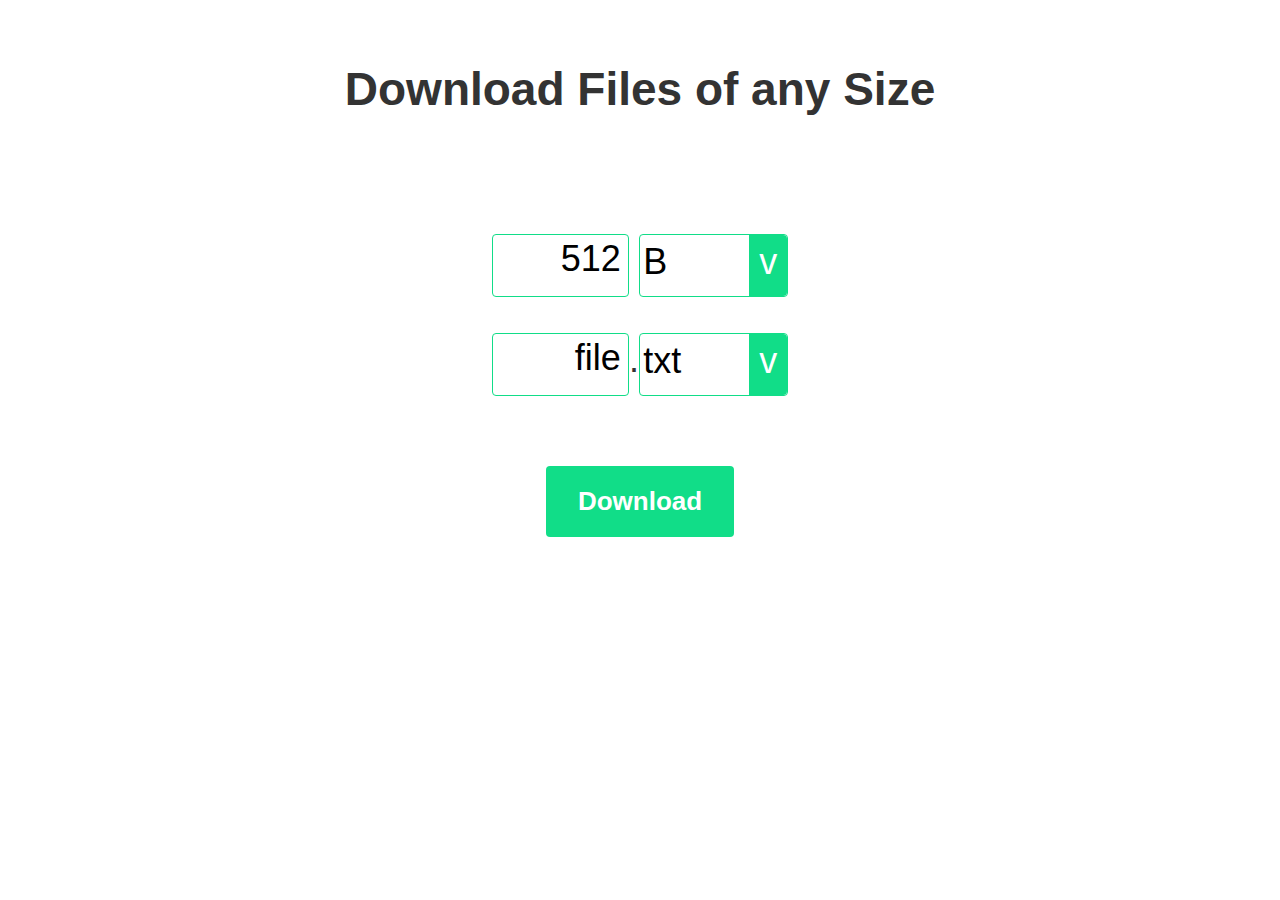
<file: files/index.html>
<!DOCTYPE html><html><head><meta charset="utf-8"><meta name="viewport" content="width=device-width, initial-scale=1"><title>Download Files of any size</title><link href="./file-size.e7a40738.css" rel="stylesheet"><link rel="shortcut icon" type="image/icon" href="./favicon.56088456.ico?v2=true"></head><body> <div class="container"> <div class="inside-container"> <h1>Download Files of any Size</h1> <div class="input-container" id="file-size-container"> <input type="text" id="file-size-value" value="512" onkeypress="return event.charCode >= 48 && event.charCode <= 57"> <span> </span> <div class="select-container"> <select id="file-select"> <option value="B">B</option> <option value="KB">KB</option> <option value="MB">MB</option> </select> <span class="drop-arrow">v</span> </div> </div> <div class="input-container" id="file-name-container"> <input id="file-name" type="text" value="file" size="4"> <span>.</span> <div class="select-container"> <select id="mime-select"> <option data-ext="txt" value="text/plain">txt</option> <option data-ext="css" value="text/css">css</option> <option data-ext="csv" value="text/csv">csv</option> <option data-ext="docx" value="application/msword">docx</option> <option data-ext="gif" value="image/gif">gif</option> <option data-ext="html" value="text/html">html</option> <option data-ext="jpg" value="image/jpeg">jpg</option> <option data-ext="js" value="text/javascript">js</option> <option data-ext="json" value="application/json">json</option> <option data-ext="mp3" value="audio/mpeg">mp3</option> <option data-ext="png" value="image/png">png</option> <option data-ext="pdf" value="application/pdf">pdf</option> <option data-ext="webm" value="video/webm">webm</option> <option data-ext="zip" value="application/zip">zip</option> </select> <span class="drop-arrow">v</span> </div> </div> <button id="download-btn">Download</button> </div> </div> <progress class="hide" id="file-progress" max="100" value="0"></progress>  <script type="application/javascript" src="./file-size.80ded559.js"></script> </body></html>
</file>
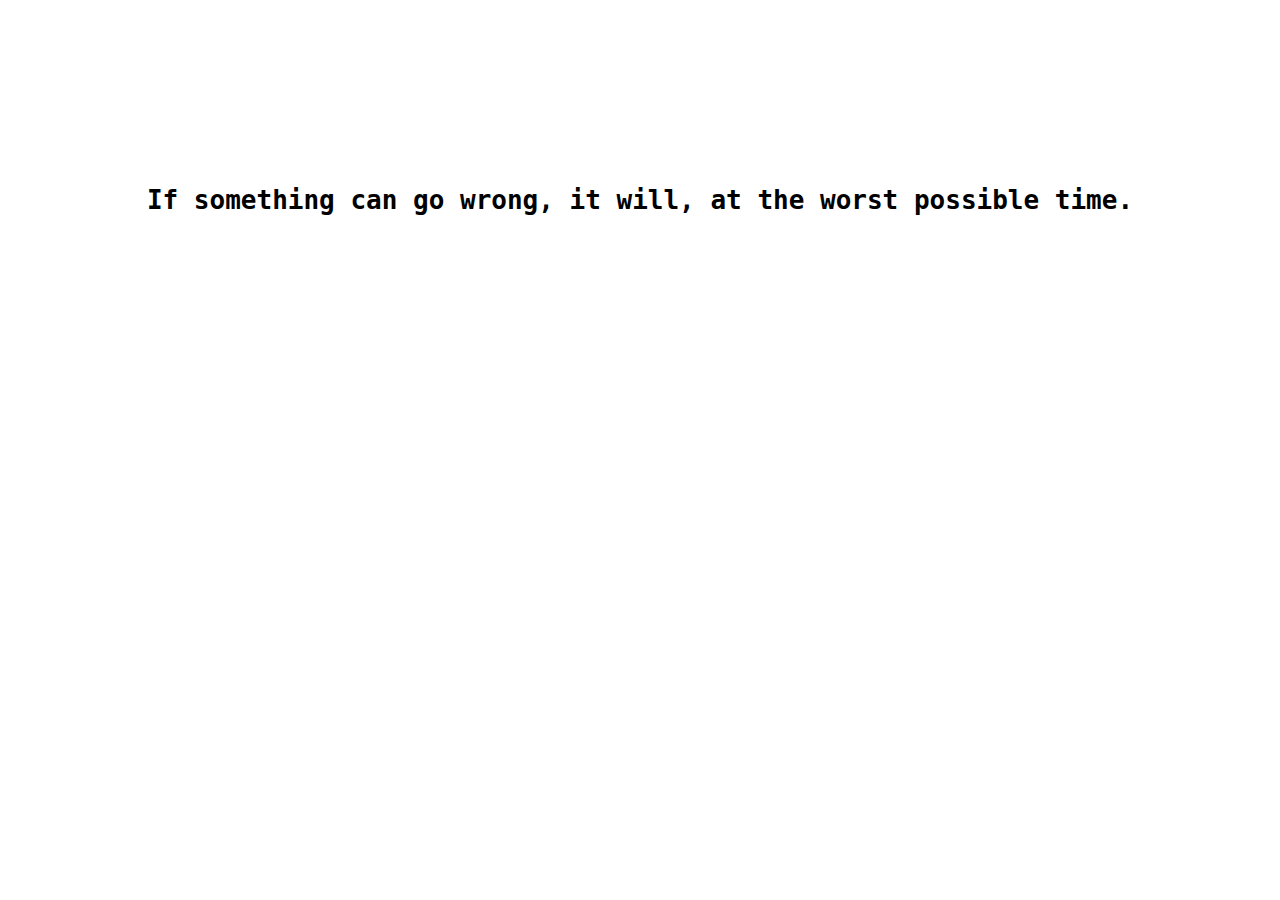
<file: sodslaw/index.html>
<!DOCTYPE html>
<html>
  <head>
    <meta charset="utf-8">
    <meta name="viewport" content="width=device-width, initial-scale=1">
    <title>Sod's Law</title>
    <link rel="shortcut icon" type="image/icon" href="./favicon.ico"/>
  </head>
  <style>
body {
  font-family: monospace;
  text-align: center;
  padding-top: 10rem;
}
  </style>
  <body>
    <h1>If something can go wrong, it will, at the worst possible time.</h1>
  </body>
</html>
</file>
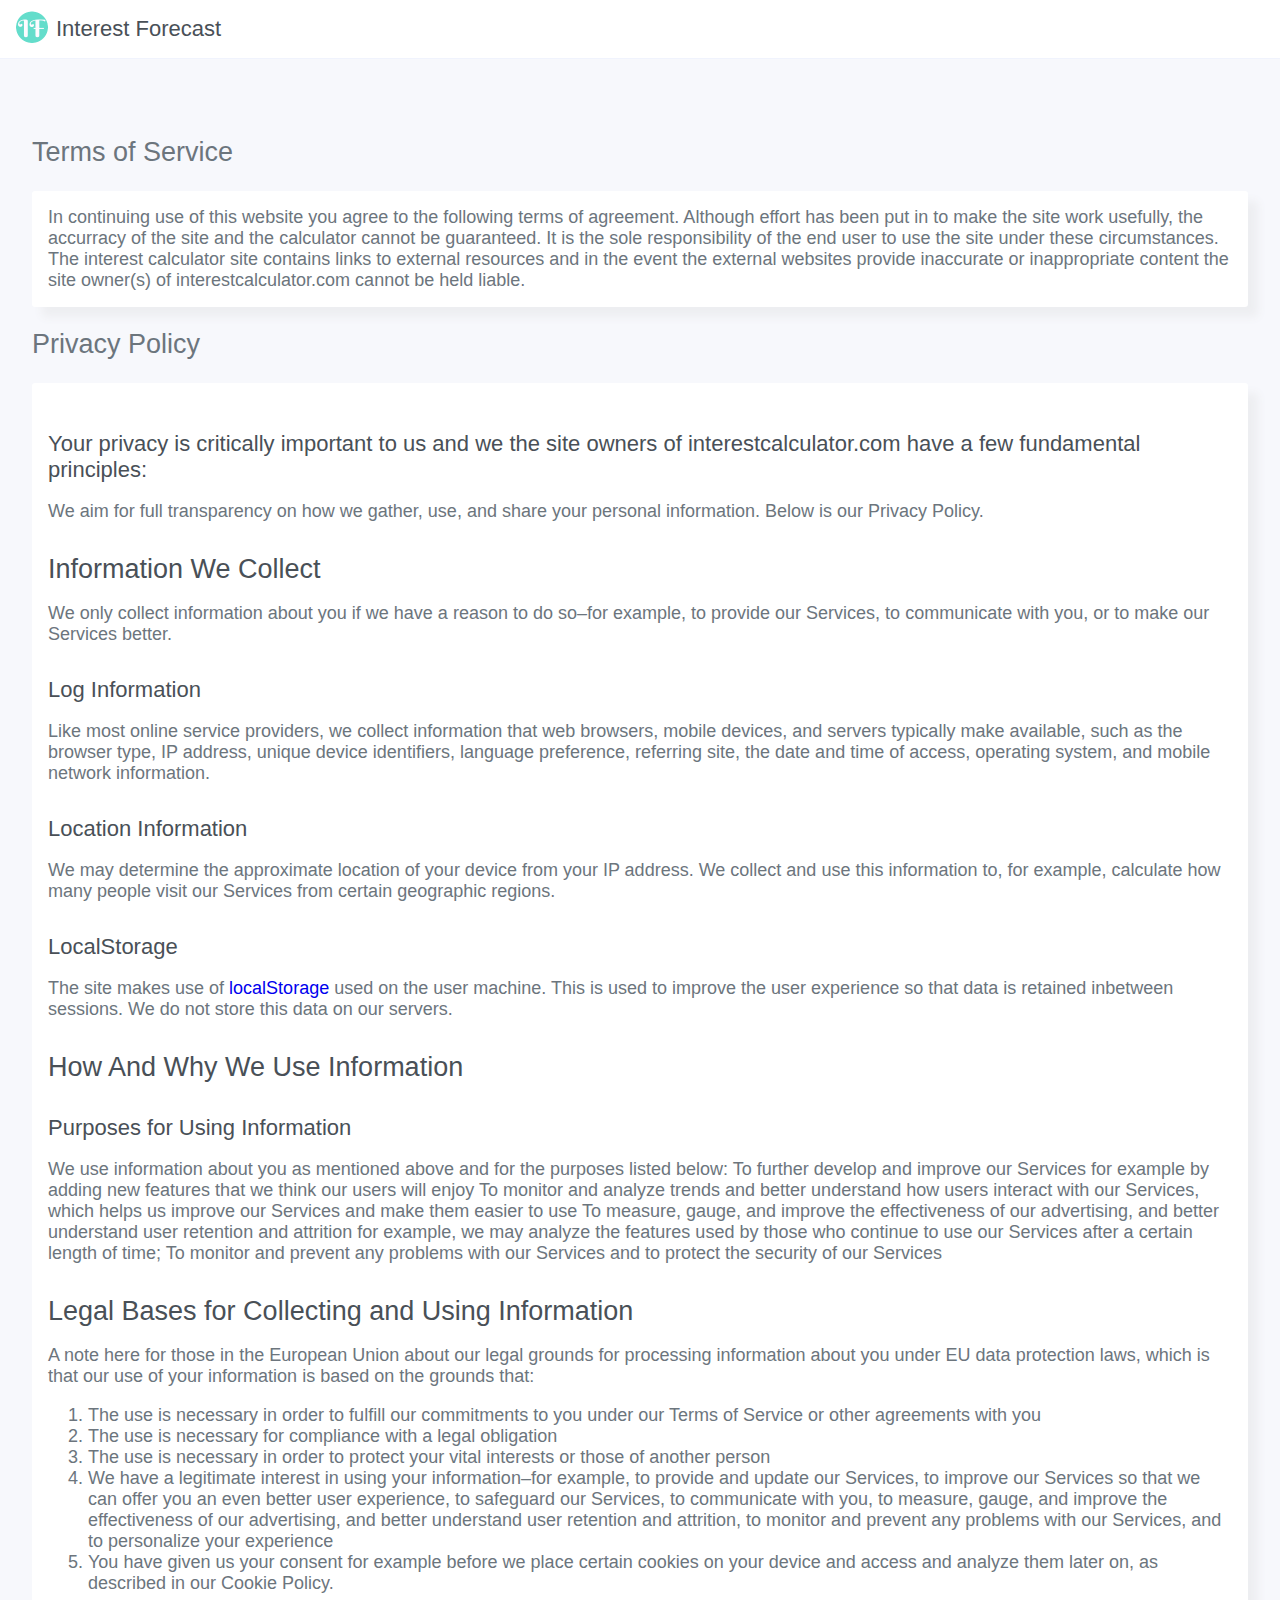
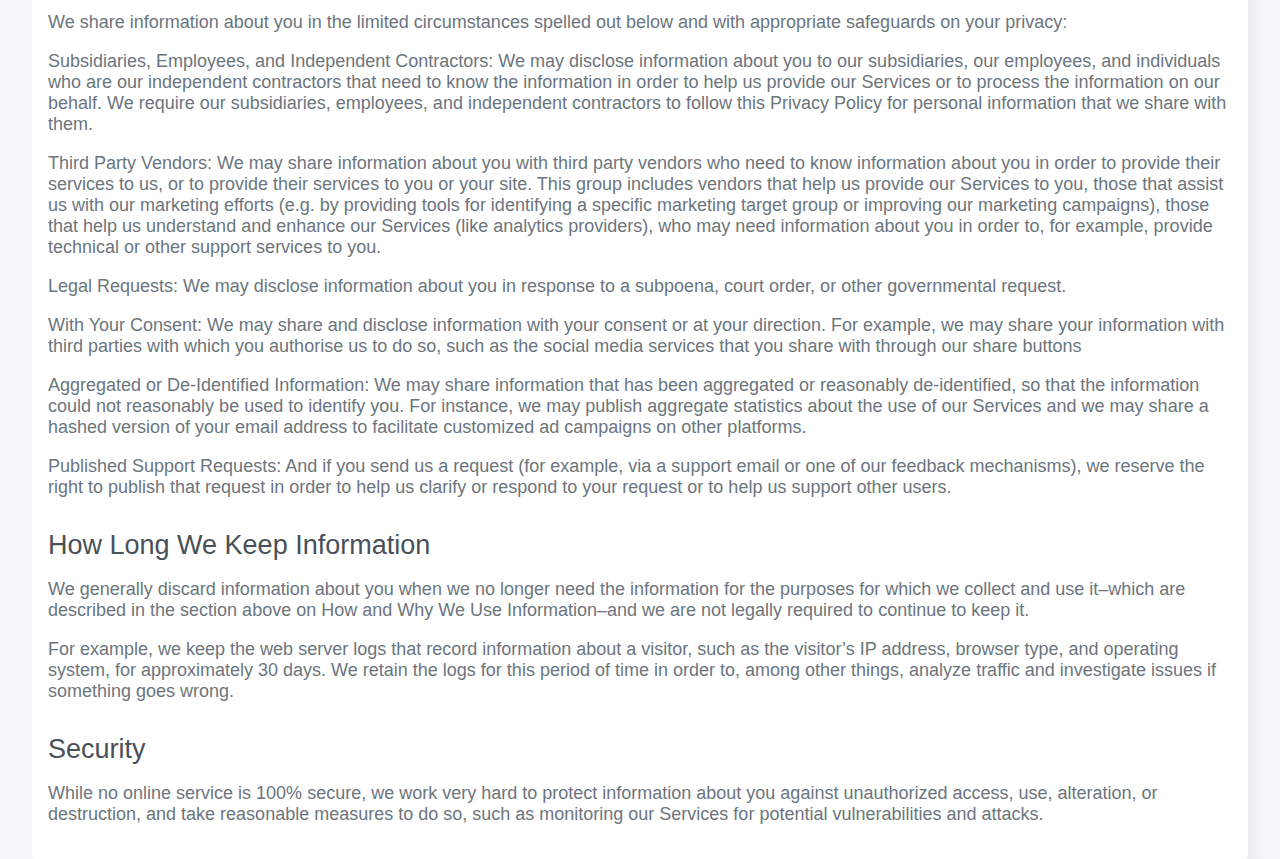
<file: interest/privacy-policy.html>
<!DOCTYPE html>
<html>
  <head>
    <!-- Global site tag (gtag.js) - Google Analytics -->
    <script async src="https://www.googletagmanager.com/gtag/js?id=UA-120081625-1"></script>
    <script>
window.dataLayer = window.dataLayer || [];
      function gtag(){dataLayer.push(arguments);}
      gtag('js', new Date());
      gtag('config', 'UA-120081625-1');
    </script>
    <meta charset="utf-8">
    <meta name="viewport" content="width=device-width, initial-scale=1">
    <link rel="shortcut icon" type="image/icon" href="./favicon.ico"/>
    <title>Interest Forecast</title>
    <style>
body {
  font-family: 'Helvetica Neue', Helvetica, Arial;
  font-size: 18px;
  color: #6c757d;
  background-color: #f7f8fc;
  margin: 0px;
}

.header-container {
  color: #495057;
  background-color: #FFF;
  border-bottom: #f0f3fd solid 1px;
  padding: 1rem;
}
.header {
  font-size: 22px;
  padding-left: 40px;
  position: relative;
  font-weight: 400;
  margin: 0px;
}
.header:before {
  background: url('assets/logo.png');
  background-size: 100% 100%;
  content: '';
  height: 32px;
  width: 32px;
  top: -5px;
  left: 0px;
  position: absolute;
}

a {
  text-decoration: none;
}

.body-container {
  padding-right: 2rem;
  padding-top: 3.5rem;
  padding-left: 2rem;
}
    @media all and (max-width: $desktop-width) {
      .body-container {
        padding-right: 0px;
        padding-top: 0px;
        padding-left: 0px;
      }
    }
    .sub-header {
      font-weight: 400;
    }

    .card {
      background-color: #FFF;
      border-radius: 0.2rem;
      padding: 1rem;
      position: relative;
      box-shadow: #edeef1 10px 10px 10px;
    }
    .card  .title {
      color: #495057;
      font-size: 22px;
      font-weight: 400;
      margin: 0px;
      margin-top: 2rem;
      margin-bottom: 1rem;
    }

    .card .title.big {
      font-size: 1.5em;
      color: #495057;
    }

    </style>
  </head>
  <body>
    <a href="./">
    <div class="header-container">
      <h1 class="header">Interest Forecast</h1>
    </div>
    </a>

    <div class="body-container">
      <h2 class="sub-header">Terms of Service</h2>
      <div class="card">
        In continuing use of this website you agree to the following terms of agreement.
        Although effort has been put in to make the site work usefully, the accurracy of the site and the calculator cannot be guaranteed. It is the sole responsibility of the end user to use the site under these circumstances. 
        The interest calculator site contains links to external resources and in the event the external websites provide inaccurate or inappropriate content the site owner(s) of interestcalculator.com cannot be held liable.
      </div>

      <h2 class="sub-header" id="privacy">Privacy Policy</h2>
      <div class="card">
        <div class="title">
          Your privacy is critically important to us and we the site owners of interestcalculator.com have a few fundamental principles:
        </div>
        <p>
        We aim for full transparency on how we gather, use, and share your personal information.
        Below is our Privacy Policy.
        </p>

        <div class="title big">
          Information We Collect
        </div>
        <p>
        We only collect information about you if we have a reason to do so–for example, to provide our Services, to communicate with you, or to make our Services better.
        </p>

        <div class="title">
          Log Information
        </div>
        <p>
        Like most online service providers, we collect information that web browsers, mobile devices, and servers typically make available, such as the browser type, IP address, unique device identifiers, language preference, referring site, the date and time of access, operating system, and mobile network information.
        <p>
        <div class="title">
          Location Information
        </div>
        <p>
        We may determine the approximate location of your device from your IP address. We collect and use this information to, for example, calculate how many people visit our Services from certain geographic regions.
        </p>
        <div class="title">
         LocalStorage 
        </div>
        <p>
        The site makes use of <a href="https://developer.mozilla.org/en-US/docs/Web/API/Window/localStorage" target="_blank">localStorage</a> used on the user machine. This is used to improve the user experience so that data is retained inbetween sessions. We do not store this data on our servers.
        </p>

        <div class="title big">
          How And Why We Use Information
        </div>
        <div class="title">
        Purposes for Using Information
        </div>
        <p>
        We use information about you as mentioned above and for the purposes listed below:
        To further develop and improve our Services for example by adding new features that we think our users will enjoy
        To monitor and analyze trends and better understand how users interact with our Services, which helps us improve our Services and make them easier to use
        To measure, gauge, and improve the effectiveness of our advertising, and better understand user retention and attrition for example, we may analyze the features used by those who continue to use our Services after a certain length of time;
        To monitor and prevent any problems with our Services and to protect the security of our Services
        </p>

        <div class="title big">
        Legal Bases for Collecting and Using Information
        </div>
        <p>
        A note here for those in the European Union about our legal grounds for processing information about you under EU data protection laws, which is that our use of your information is based on the grounds that:

        <ol>
          <li>The use is necessary in order to fulfill our commitments to you under our Terms of Service or other agreements with you</li>
          <li>The use is necessary for compliance with a legal obligation</li>
          <li>The use is necessary in order to protect your vital interests or those of another person</li>
          <li>We have a legitimate interest in using your information–for example, to provide and update our Services, to improve our Services so that we can offer you an even better user experience, to safeguard our Services, to communicate with you, to measure, gauge, and improve the effectiveness of our advertising, and better understand user retention and attrition, to monitor and prevent any problems with our Services, and to personalize your experience</li>
          <li>You have given us your consent for example before we place certain cookies on your device and access and analyze them later on, as described in our Cookie Policy.</li>
        </ol>
        </p>
        <p>
        We share information about you in the limited circumstances spelled out below and with appropriate safeguards on your privacy:
        </p>
        <p>
        Subsidiaries, Employees, and Independent Contractors: We may disclose information about you to our subsidiaries, our employees, and individuals who are our independent contractors that need to know the information in order to help us provide our Services or to process the information on our behalf. We require our subsidiaries, employees, and independent contractors to follow this Privacy Policy for personal information that we share with them.
        </p>
        <p>        Third Party Vendors: We may share information about you with third party vendors who need to know information about you in order to provide their services to us, or to provide their services to you or your site. This group includes vendors that help us provide our Services to you, those that assist us with our marketing efforts (e.g. by providing tools for identifying a specific marketing target group or improving our marketing campaigns), those that help us understand and enhance our Services (like analytics providers), who may need information about you in order to, for example, provide technical or other support services to you.
        </p>
        <p>
        Legal Requests: We may disclose information about you in response to a subpoena, court order, or other governmental request.
        </p>
        <p>
        With Your Consent: We may share and disclose information with your consent or at your direction. For example, we may share your information with third parties with which you authorise us to do so, such as the social media services that you share with through our share buttons
        </p>
        <p>
        Aggregated or De-Identified Information: We may share information that has been aggregated or reasonably de-identified, so that the information could not reasonably be used to identify you. For instance, we may publish aggregate statistics about the use of our Services and we may share a hashed version of your email address to facilitate customized ad campaigns on other platforms.
        </p>
        <p>        
        Published Support Requests: And if you send us a request (for example, via a support email or one of our feedback mechanisms), we reserve the right to publish that request in order to help us clarify or respond to your request or to help us support other users.
        </p>

        <div class="title big">
        How Long We Keep Information
        </div>
        <p>
        We generally discard information about you when we no longer need the information for the purposes for which we collect and use it–which are described in the section above on How and Why We Use Information–and we are not legally required to continue to keep it.
        </p>
        <p>
        For example, we keep the web server logs that record information about a visitor, such as the visitor’s IP address, browser type, and operating system, for approximately 30 days. We retain the logs for this period of time in order to, among other things, analyze traffic and investigate issues if something goes wrong.
        </p>

        <div class="title big">
        Security
        </div>
        <p>
        While no online service is 100% secure, we work very hard to protect information about you against unauthorized access, use, alteration, or destruction, and take reasonable measures to do so, such as monitoring our Services for potential vulnerabilities and attacks.
        </p>
      </div>
    </div>
  </body>
</html>
</file>
<file: files/file-size.e7a40738.css>
body{font-family:Helvetica,Arial,sans-serif;line-height:1.5;padding:1em;color:#555;background-color:#fff;text-align:center}.inside-container>div{padding:.5em}.hide{display:none}h1{margin-bottom:1em;padding-bottom:1em;color:#333;font-size:46px}.input-container{font-size:36px;display:flex;max-width:50em;justify-content:center;position:relative}.input-container>input,.input-container>span,select{flex:1;background-color:transparent;font-size:36px}input{max-width:3.5em;text-align:right;border:1px solid #1d8;border-radius:4px;padding-right:.2em}input,select{padding-bottom:14px}select{border:none;margin-left:-4px;max-width:4em;width:4em;appearance:none;-webkit-appearance:none;-moz-appearance:none}select:hover{cursor:pointer}.select-container{position:relative;border:1px solid #1d8;border-radius:4px;padding-left:.2em}.drop-arrow{background-color:#1d8;color:#fff;max-width:1em;position:absolute;z-index:-1;right:0;top:0;padding-bottom:7px;padding-right:10px;padding-left:10px;border-top-right-radius:4px;border-bottom-right-radius:4px}.input-container>span{max-width:10px;color:#333;z-index:-1}button{cursor:pointer;background-color:#1d8;color:#fff;border:none;padding:20px 32px;text-align:center;text-decoration:none;display:inline-block;font-size:4px;font-weight:700;border-radius:4px;font-size:26px;margin-top:2em}button:active{background-color:#fff;color:#1d8}progress::-moz-progress-bar,progress::-webkit-progress-value{background-color:#1d8}progress{border:none;height:1.5em}
/*# sourceMappingURL=/file-size.e7a40738.css.map */
</file>
